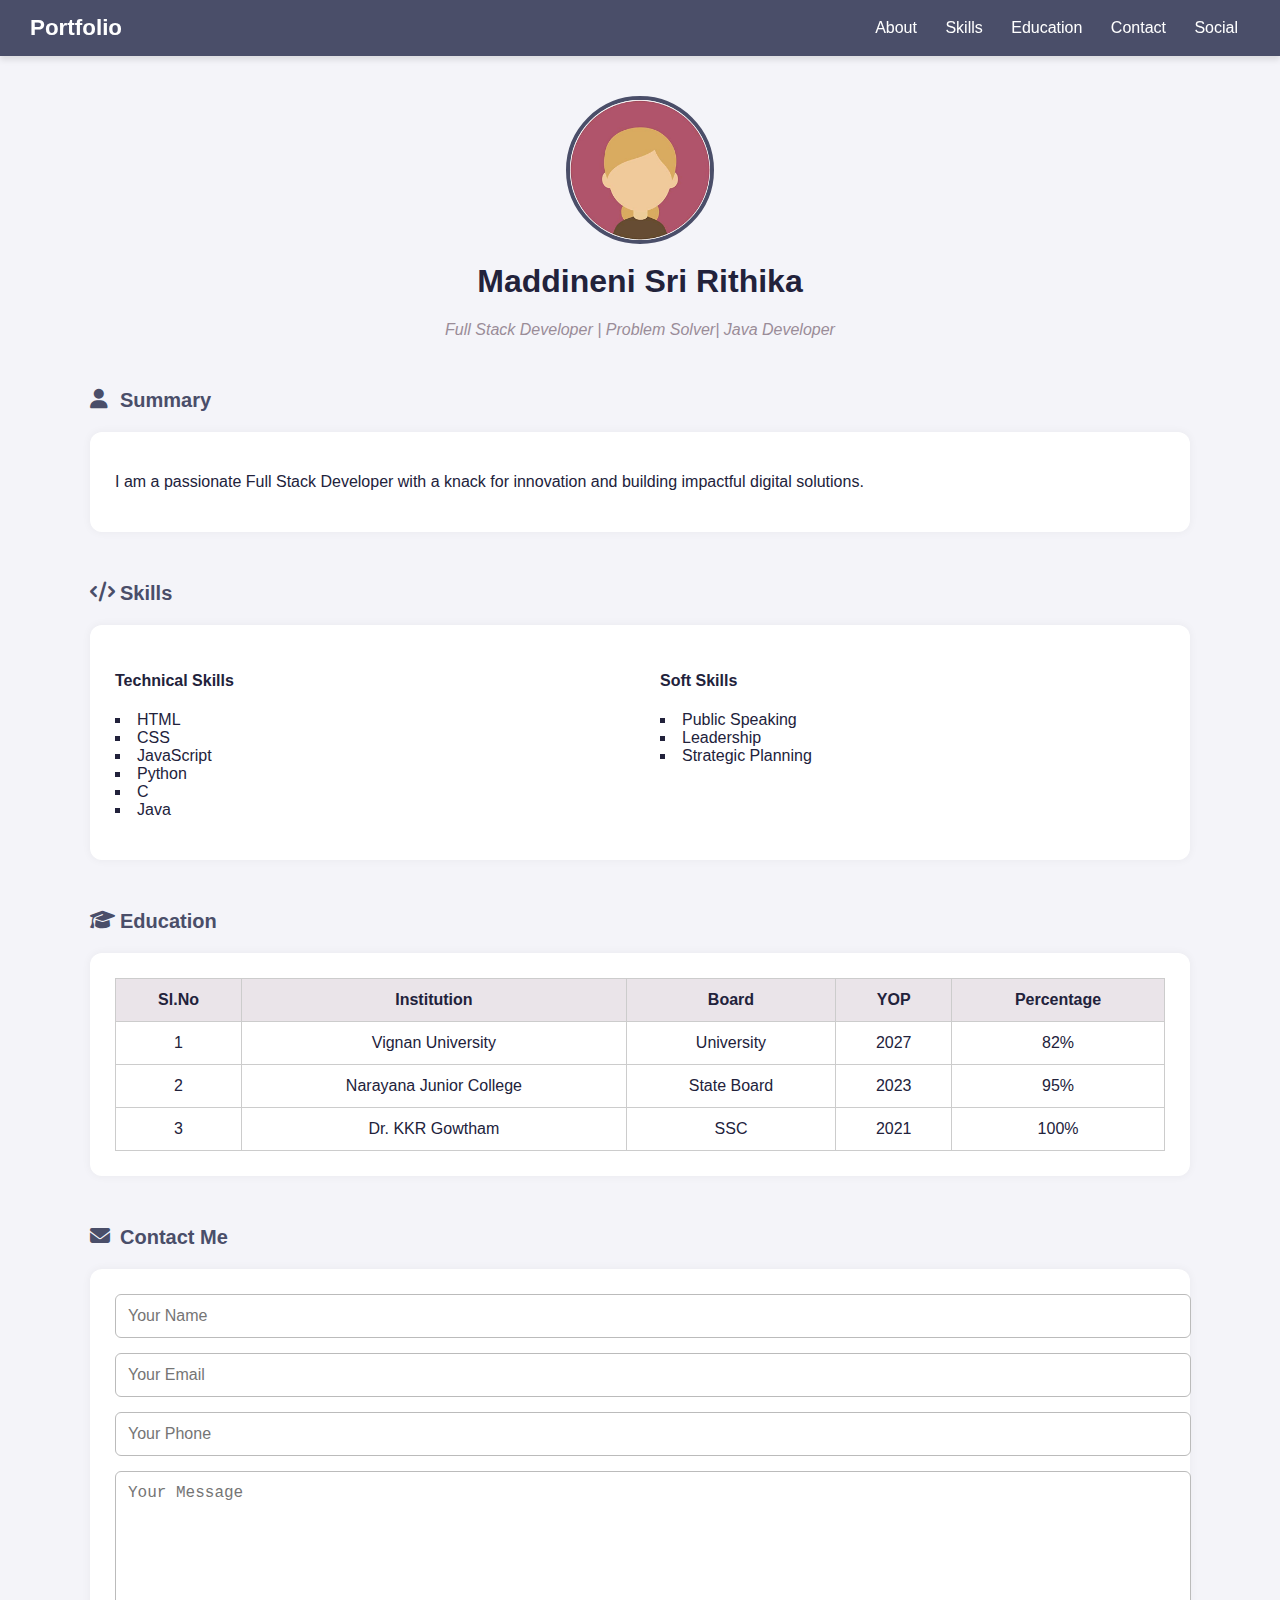
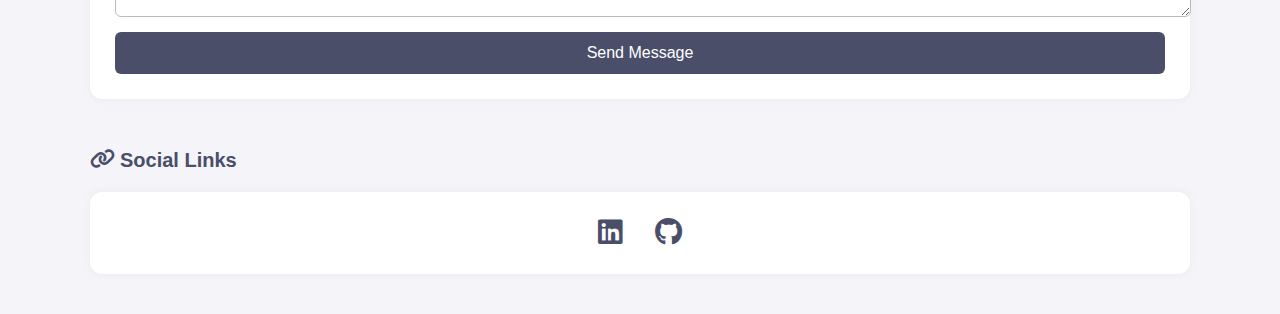
<file: Assignment-1/index.html>
<!DOCTYPE html>
<html lang="en">
<head>
  <meta charset="UTF-8" />
  <meta name="viewport" content="width=device-width, initial-scale=1.0"/>
  <title>Sri Rithika Portfolio</title>
  <link rel="shortcut icon" href="ion.webp" type="image/x-icon" />
  <link href="https://cdnjs.cloudflare.com/ajax/libs/font-awesome/6.7.2/css/all.min.css" rel="stylesheet" />
  <link rel="stylesheet" href="style.css" />
</head>
<body>
  <header class="navbar">
    <div class="logo">Portfolio</div>
    <nav>
      <a href="#summary">About</a>
      <a href="#skills">Skills</a>
      <a href="#education">Education</a>
      <a href="#contact">Contact</a>
      <a href="#social">Social</a>
    </nav>
  </header>

  <main class="container">
    <section class="hero">
      <img src="profile.jpg" alt="Profile" class="hero-img" />
      <h1 class="hero-name">Maddineni Sri Rithika</h1>
      <p class="hero-title">Full Stack Developer | Problem Solver| Java Developer</p>
    </section>

    <div class="divider"><i class="fas fa-user"></i> Summary</div>
    <section id="summary" class="section-box">
      <p>I am a passionate Full Stack Developer with a knack for innovation and building impactful digital solutions.</p>
    </section>

    <div class="divider"><i class="fas fa-code"></i> Skills</div>
    <section id="skills" class="section-box skills-grid">
      <div>
        <h4>Technical Skills</h4>
        <ul>
          <li>HTML</li>
          <li>CSS</li>
          <li>JavaScript</li>
          <li>Python</li>
          <li>C</li>
          <li>Java</li>
        </ul>
      </div>
      <div>
        <h4>Soft Skills</h4>
        <ul>
          <li>Public Speaking</li>
          <li>Leadership</li>
          <li>Strategic Planning</li>
        </ul>
      </div>
    </section>

    <div class="divider"><i class="fas fa-graduation-cap"></i> Education</div>
    <section id="education" class="section-box">
      <table>
        <thead>
          <tr>
            <th>Sl.No</th>
            <th>Institution</th>
            <th>Board</th>
            <th>YOP</th>
            <th>Percentage</th>
          </tr>
        </thead>
        <tbody>
          <tr>
            <td>1</td>
            <td>Vignan University</td>
            <td>University</td>
            <td>2027</td>
            <td>82%</td>
          </tr>
          <tr>
            <td>2</td>
            <td>Narayana Junior College</td>
            <td>State Board</td>
            <td>2023</td>
            <td>95%</td>
          </tr>
          <tr>
            <td>3</td>
            <td>Dr. KKR Gowtham </td>
            <td>SSC</td>
            <td>2021</td>
            <td>100%</td>
          </tr>
        </tbody>
      </table>
    </section>

    <div class="divider"><i class="fas fa-envelope"></i> Contact Me</div>
    <section id="contact" class="section-box contact-form">
      <form>
        <input type="text" placeholder="Your Name" required />
        <input type="email" placeholder="Your Email" required />
        <input type="tel" placeholder="Your Phone" />
        <textarea placeholder="Your Message" required></textarea>
        <button type="submit">Send Message</button>
      </form>
    </section>

    <div class="divider"><i class="fas fa-link"></i> Social Links</div>
    <section id="social" class="section-box social-links">
      <a href="https://www.linkedin.com/in/sri-rithika-9b113932a/" target="_blank"><i class="fab fa-linkedin"></i></a>
      <a href="https://github.com/srithika22" target="_blank"><i class="fab fa-github"></i></a>
      
    </section>
  </main>

</body>
</html>
</file>
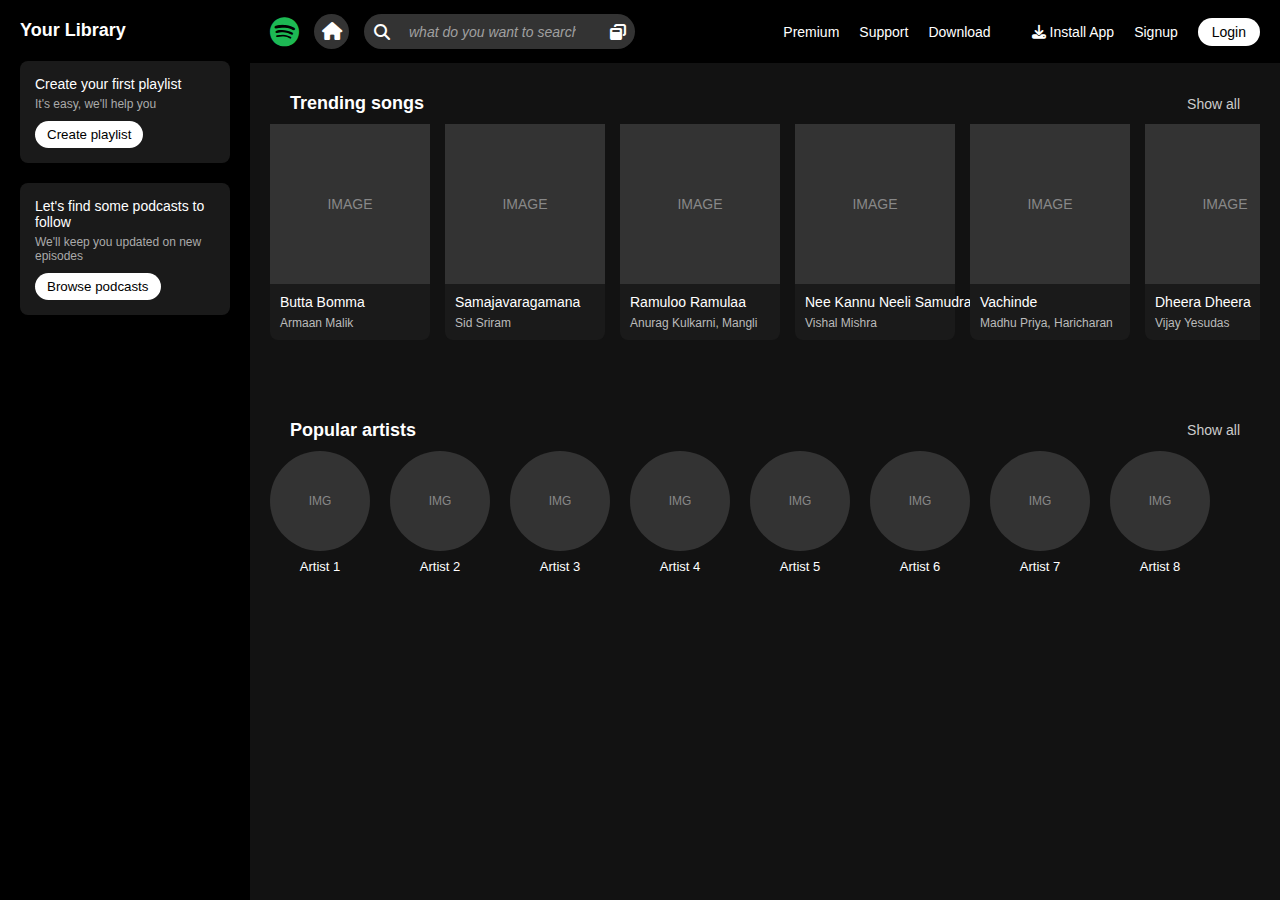
<file: Assignment-2/index.html>
<!DOCTYPE html>
<html lang="en">
  <head>
    <meta charset="UTF-8" />
    <title>Music Dashboard</title>
    <meta name="viewport" content="width=device-width, initial-scale=1.0" />

    <!-- Link to your CSS and FontAwesome -->
    <link rel="stylesheet" href="style.css" />
    <link
      rel="stylesheet"
      href="https://cdnjs.cloudflare.com/ajax/libs/font-awesome/6.7.2/css/all.min.css"
      integrity="sha512-Evv84Mr4kqVGRNSgIGL/F/aIDqQb7xQ2vcrdIwxfjThSH8CSR7PBEakCr51Ck+w+/U6swU2Im1vVX0SVk9ABhg=="
      crossorigin="anonymous"
      referrerpolicy="no-referrer"
    />
  </head>
  <body>
    <div class="container">
      <!-- ====== SIDEBAR ====== -->
      <aside class="sidebar">
        <h3 class="sidebar-title">Your Library</h3>

        <div class="box">
          <p>Create your first playlist</p>
          <small>It's easy, we'll help you</small>
          <button>Create playlist</button>
        </div>

        <div class="box">
          <p>Let's find some podcasts to follow</p>
          <small>We'll keep you updated on new episodes</small>
          <button>Browse podcasts</button>
        </div>
      </aside>
      <!-- ====== END OF SIDEBAR ====== -->

      <!-- ====== MAIN CONTENT AREA ====== -->
      <div class="main-box">
        <!-- ====== HEADER ====== -->
        <div class="header">
          <div class="hc1">
            <div class="hc11">
              <i class="fa-brands fa-spotify brand"></i>
            </div>
            <div class="hc12">
              <i class="fa-solid fa-house home"></i>
            </div>
            <div class="hc13">
              <div class="hc131">
                <i class="fa-solid fa-magnifying-glass search"></i>
              </div>
              <div class="hc132">
                <input
                  type="search"
                  class="ip-ser"
                  placeholder="what do you want to search?"
                />
              </div>
              <div class="hc133">
                <i class="fa-solid fa-window-restore search"></i>
              </div>
            </div>
          </div>
          <div class="hc2">
            <div class="hc21">
              <a href="">Premium</a>
              <a href="">Support</a>
              <a href="">Download</a>
            </div>
            <div class="bar"></div>
            <div class="hc22">
              <button><i class="fa-solid fa-download"></i> Install App</button>
            </div>
            <div class="hc23">
              <button>Signup</button>
            </div>
            <div class="hc24">
              <button>Login</button>
            </div>
          </div>
        </div>
        <!-- ====== END OF HEADER ====== -->

        <!-- ====== TRENDING SONGS SECTION ====== -->
        <section class="trending-section">
          <div class="section-header">
            <h2>Trending songs</h2>
            <a href="#" class="show-all">Show all</a>
          </div>

          <!-- Horizontally scrollable container -->
          <div class="trending-cards">
            <!-- Song 1 -->
            <div class="song-card">
              <div class="song-thumb">
                <div class="placeholder-img">Image</div>
              </div>
              <div class="song-info">
                <p class="song-title">Butta Bomma</p>
                <p class="song-artist">Armaan Malik</p>
              </div>
            </div>
            <!-- Song 2 -->
            <div class="song-card">
              <div class="song-thumb">
                <div class="placeholder-img">Image</div>
              </div>
              <div class="song-info">
                <p class="song-title">Samajavaragamana</p>
                <p class="song-artist">Sid Sriram</p>
              </div>
            </div>
            <!-- Song 3 -->
            <div class="song-card">
              <div class="song-thumb">
                <div class="placeholder-img">Image</div>
              </div>
              <div class="song-info">
                <p class="song-title">Ramuloo Ramulaa</p>
                <p class="song-artist">Anurag Kulkarni, Mangli</p>
              </div>
            </div>
            <!-- Song 4 -->
            <div class="song-card">
              <div class="song-thumb">
                <div class="placeholder-img">Image</div>
              </div>
              <div class="song-info">
                <p class="song-title">Nee Kannu Neeli Samudram</p>
                <p class="song-artist">Vishal Mishra</p>
              </div>
            </div>
            <!-- Song 5 -->
            <div class="song-card">
              <div class="song-thumb">
                <div class="placeholder-img">Image</div>
              </div>
              <div class="song-info">
                <p class="song-title">Vachinde</p>
                <p class="song-artist">Madhu Priya, Haricharan</p>
              </div>
            </div>
            <!-- Song 6 -->
            <div class="song-card">
              <div class="song-thumb">
                <div class="placeholder-img">Image</div>
              </div>
              <div class="song-info">
                <p class="song-title">Dheera Dheera</p>
                <p class="song-artist">Vijay Yesudas</p>
              </div>
            </div>
            <!-- Song 7 -->
            <div class="song-card">
              <div class="song-thumb">
                <div class="placeholder-img">Image</div>
              </div>
              <div class="song-info">
                <p class="song-title">Inkem Inkem Kaavaale</p>
                <p class="song-artist">Sid Sriram</p>
              </div>
            </div>
            <!-- Song 8 -->
            <div class="song-card">
              <div class="song-thumb">
                <div class="placeholder-img">Image</div>
              </div>
              <div class="song-info">
                <p class="song-title">Naatu Naatu</p>
                <p class="song-artist">Rahul Sipligunj, Kaala Bhairava</p>
              </div>
            </div>
            <!-- Song 9 -->
            <div class="song-card">
              <div class="song-thumb">
                <div class="placeholder-img">Image</div>
              </div>
              <div class="song-info">
                <p class="song-title">Maguva Maguva</p>
                <p class="song-artist">Sid Sriram</p>
              </div>
            </div>
            <!-- Song 10 -->
            <div class="song-card">
              <div class="song-thumb">
                <div class="placeholder-img">Image</div>
              </div>
              <div class="song-info">
                <p class="song-title">Yentha Sakkagunnave</p>
                <p class="song-artist">Siddharth Slathia</p>
              </div>
            </div>
          </div>
        </section>

        <!-- ====== POPULAR ARTISTS SECTION ====== -->
        <section class="artists-section">
          <div class="section-header">
            <h2>Popular artists</h2>
            <a href="#" class="show-all">Show all</a>
          </div>

          <!-- Horizontally scrollable container -->
          <div class="artists-cards">
            <!-- Artist 1 -->
            <div class="artist-card">
              <div class="artist-thumb">
                <div class="placeholder-circle">Img</div>
              </div>
              <p class="artist-name">Artist 1</p>
            </div>
            <!-- Artist 2 -->
            <div class="artist-card">
              <div class="artist-thumb">
                <div class="placeholder-circle">Img</div>
              </div>
              <p class="artist-name">Artist 2</p>
            </div>
            <!-- Artist 3 -->
            <div class="artist-card">
              <div class="artist-thumb">
                <div class="placeholder-circle">Img</div>
              </div>
              <p class="artist-name">Artist 3</p>
            </div>
            <!-- Artist 4 -->
            <div class="artist-card">
              <div class="artist-thumb">
                <div class="placeholder-circle">Img</div>
              </div>
              <p class="artist-name">Artist 4</p>
            </div>
            <!-- Artist 5 -->
            <div class="artist-card">
              <div class="artist-thumb">
                <div class="placeholder-circle">Img</div>
              </div>
              <p class="artist-name">Artist 5</p>
            </div>
            <!-- Artist 6 -->
            <div class="artist-card">
              <div class="artist-thumb">
                <div class="placeholder-circle">Img</div>
              </div>
              <p class="artist-name">Artist 6</p>
            </div>
            <!-- Artist 7 -->
            <div class="artist-card">
              <div class="artist-thumb">
                <div class="placeholder-circle">Img</div>
              </div>
              <p class="artist-name">Artist 7</p>
            </div>
            <!-- Artist 8 -->
            <div class="artist-card">
              <div class="artist-thumb">
                <div class="placeholder-circle">Img</div>
              </div>
              <p class="artist-name">Artist 8</p>
            </div>
          </div>
        </section>
        <!-- ====== END OF CONTENT ====== -->
      </div>
      <!-- ====== END OF MAIN CONTENT AREA ====== -->
    </div>
  </body>
</html>
</file>
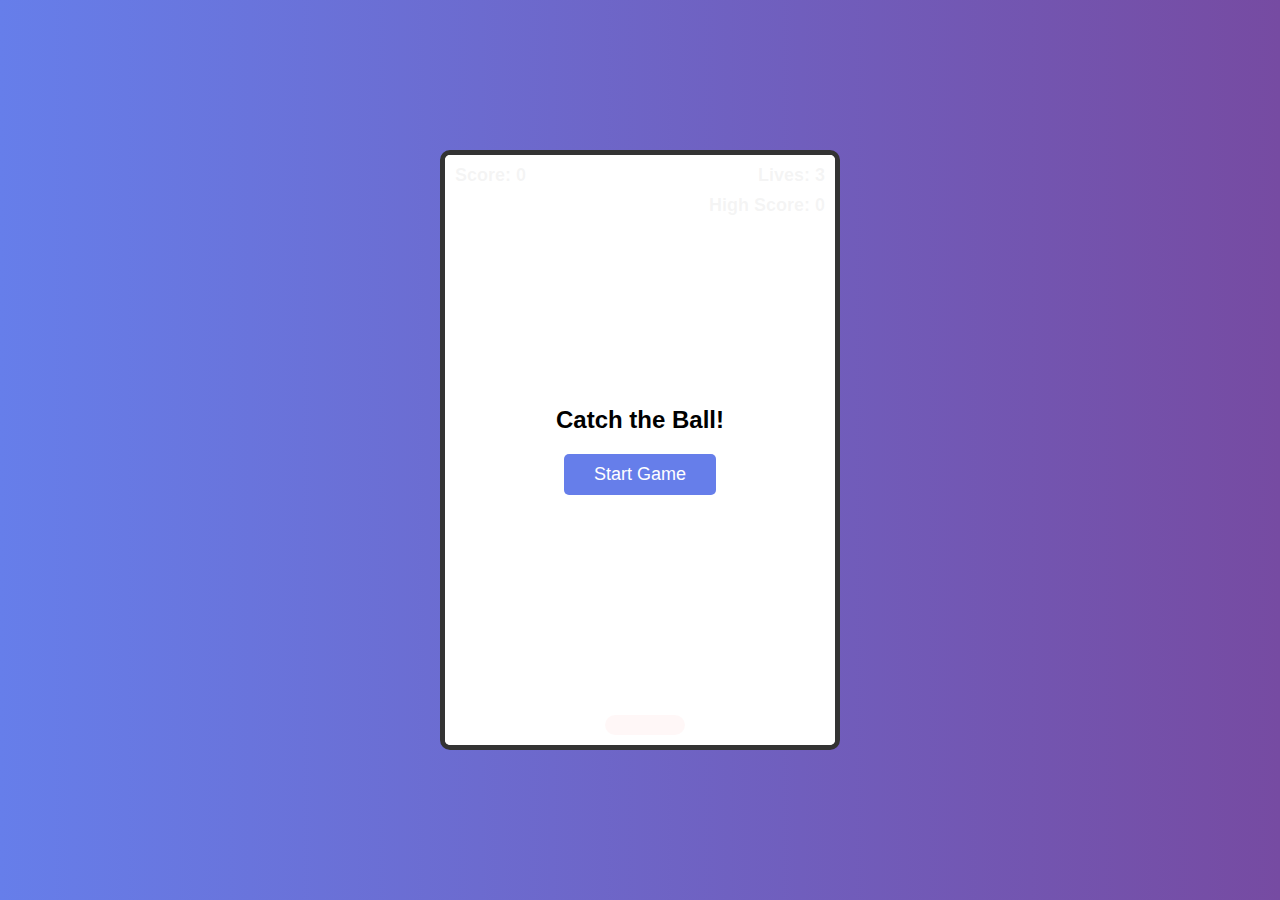
<file: Assignment-3/index.html>
<!DOCTYPE html>
<html lang="en">
<head>
  <meta charset="UTF-8">
  <meta name="viewport" content="width=device-width, initial-scale=1.0">
  <title>Catch the Ball Game</title>
  <link rel="stylesheet" href="style.css">
</head>
<body>
  <div id="gameArea">
    <div id="player"></div>
    <div id="score">Score: 0</div>
    <div id="lives">Lives: 3</div>
    <div id="highScore">High Score: 0</div>
    <div id="startScreen">
      <h2>Catch the Ball!</h2>
      <button id="startBtn">Start Game</button>
    </div>
    <div id="gameOverScreen" style="display:none;">
      <h2>Game Over!</h2>
      <p id="finalScore"></p>
      <button id="restartBtn">Restart</button>
    </div>
  </div>
  <audio id="catchSound" src="catch.mp3" preload="auto"></audio>
  <script src="game.js"></script>
</body>
</html>
</file>
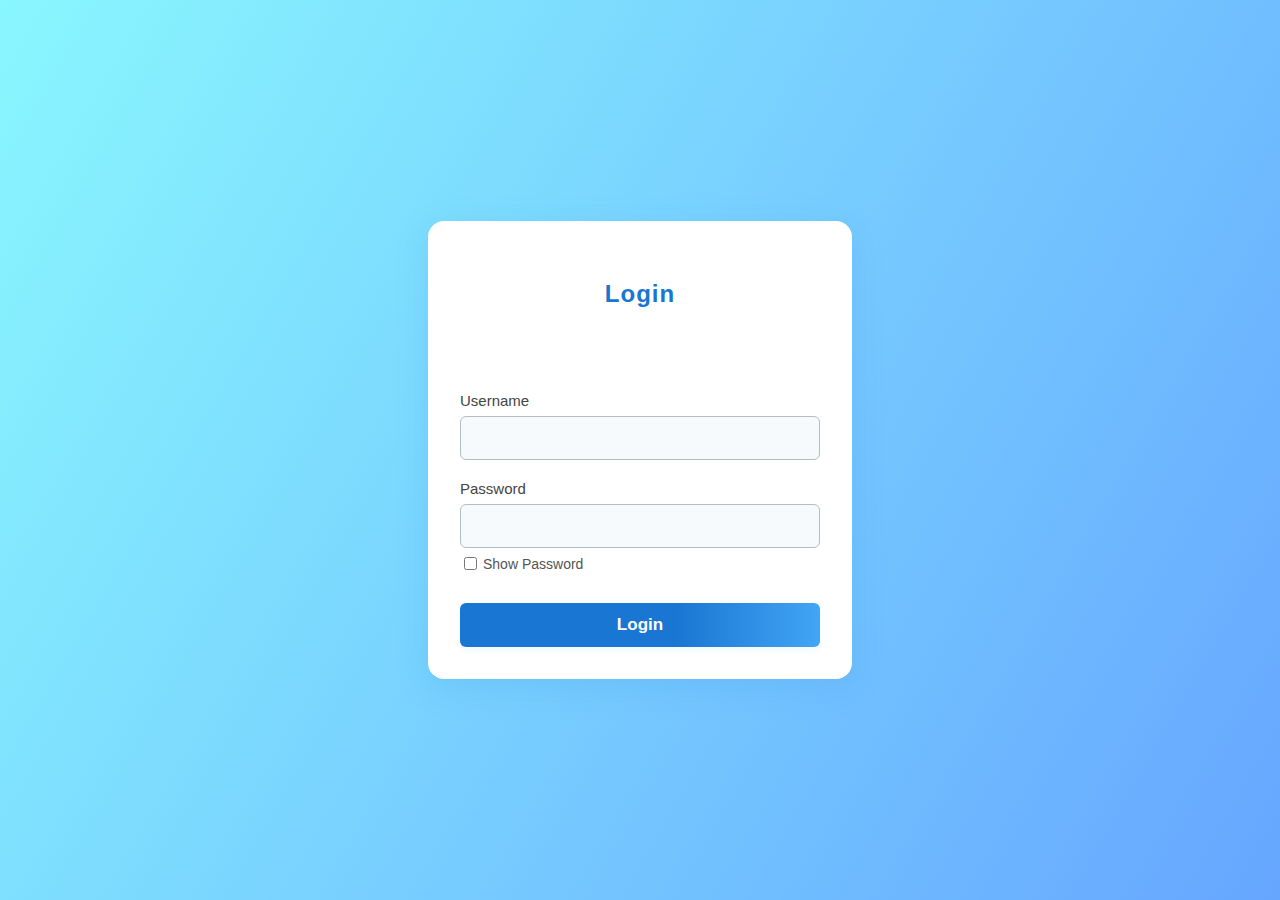
<file: Assignment-4/index.html>
<!DOCTYPE html>
<html lang="en">
<head>
    <meta charset="UTF-8">
    <title>Login Page</title>
    <link rel="stylesheet" href="style.css">
</head>
<body>
    <div class="login-container">
        <h2>Login</h2>
        <form id="loginForm" autocomplete="off">
            <div class="error" id="errorMsg"></div>
            <div class="success" id="successMsg"></div>
            <div class="form-group">
                <label for="username">Username</label>
                <input type="text" id="username" name="username" required>
            </div>
            <div class="form-group">
                <label for="password">Password</label>
                <input type="password" id="password" name="password" required>
                <div class="show-password">
                    <input type="checkbox" id="togglePassword"> Show Password
                </div>
            </div>
            <button type="submit" class="login-btn">Login</button>
        </form>
    </div>
    <script src="login.js"></script>
</body>
</html>
</file>
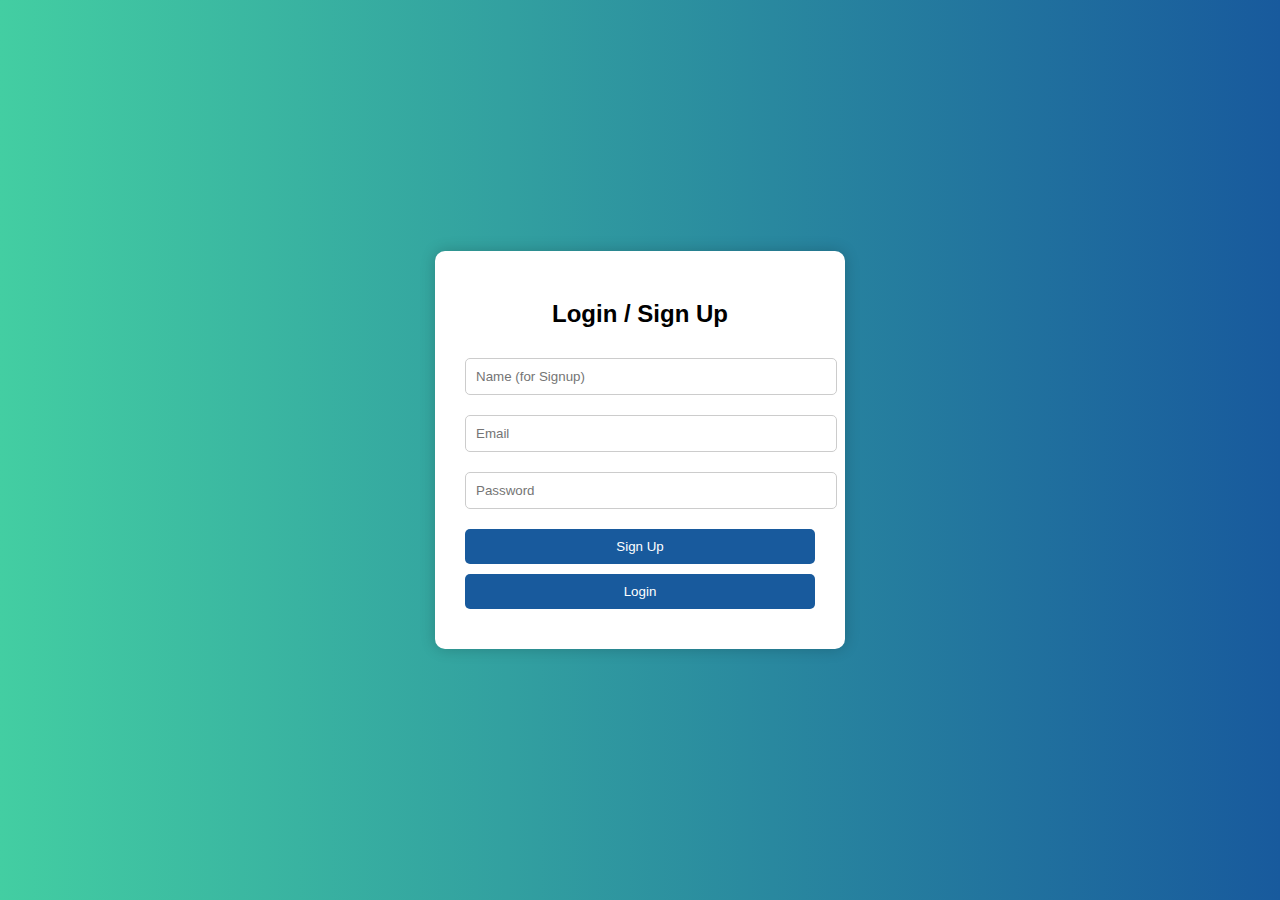
<file: Assignment-5/index.html>
<!DOCTYPE html>
<html lang="en">
<head>
  <meta charset="UTF-8">
  <meta name="viewport" content="width=device-width, initial-scale=1.0">
  <title>Login / Signup Page</title>
  <link rel="stylesheet" href="style.css">
</head>
<body>
  <div class="container">
    <h2>Login / Sign Up</h2>
    <input type="text" id="name" placeholder="Name (for Signup)">
    <input type="email" id="email" placeholder="Email">
    <input type="password" id="password" placeholder="Password">
    <button id="signupBtn">Sign Up</button>
    <button id="loginBtn">Login</button>
    <div id="message" class="message"></div>
  </div>
  <script src="script.js"></script>
</body>
</html>
</file>
<file: Assignment-1/style.css>
:root {
  --primary: #4a4e69;
  --secondary: #9a8c98;
  --background: #f4f4f9;
  --light: #fff;
  --dark: #22223b;
}

body {
  margin: 0;
  font-family: 'Segoe UI', sans-serif;
  background: var(--background);
  color: var(--dark);
  scroll-behavior: smooth;
}

.navbar {
  display: flex;
  justify-content: space-between;
  align-items: center;
  background: var(--primary);
  padding: 15px 30px;
  position: sticky;
  top: 0;
  z-index: 1000;
  box-shadow: 0 4px 6px rgba(0,0,0,0.1);
}

.navbar .logo {
  font-size: 1.4rem;
  color: var(--light);
  font-weight: bold;
}

.navbar nav a {
  margin: 0 12px;
  color: var(--light);
  text-decoration: none;
  font-weight: 500;
}

.navbar nav a:hover {
  text-decoration: underline;
}

.container {
  max-width: 1100px;
  margin: 0 auto;
  padding: 40px 20px;
}

.hero {
  text-align: center;
  margin-bottom: 40px;
}

.hero-img {
  width: 140px;
  height: 140px;
  border-radius: 50%;
  border: 4px solid var(--primary);
  object-fit: cover;
}

.hero-name {
  font-size: 32px;
  margin-top: 15px;
}

.hero-title {
  color: var(--secondary);
  font-style: italic;
}

.divider {
  font-size: 20px;
  font-weight: bold;
  margin: 50px 0 20px;
  position: relative;
  padding-left: 30px;
  color: var(--primary);
}

.divider i {
  position: absolute;
  left: 0;
  top: 0;
}

.section-box {
  background: var(--light);
  padding: 25px;
  border-radius: 12px;
  box-shadow: 0 0 10px rgba(0,0,0,0.05);
}

.skills-grid {
  display: flex;
  gap: 40px;
  flex-wrap: wrap;
}

.skills-grid div {
  flex: 1;
  min-width: 200px;
}

.skills-grid ul {
  list-style: square inside;
  padding: 0;
}

table {
  width: 100%;
  border-collapse: collapse;
}

th, td {
  padding: 12px;
  border: 1px solid #ccc;
  text-align: center;
}

th {
  background: #eae4e9;
  color: var(--dark);
}

.contact-form form {
  display: grid;
  gap: 15px;
}

input, textarea {
  width: 100%;
  padding: 12px;
  border: 1px solid #bbb;
  border-radius: 6px;
  font-size: 16px;
}

textarea {
  min-height: 120px;
  resize: vertical;
}

button {
  background: var(--primary);
  color: white;
  padding: 12px;
  font-size: 16px;
  border: none;
  border-radius: 6px;
  cursor: pointer;
  transition: background 0.3s ease;
}

button:hover {
  background: var(--dark);
}

.social-links {
  text-align: center;
  font-size: 28px;
}

.social-links a {
  margin: 0 12px;
  color: var(--primary);
  transition: color 0.3s;
}

.social-links a:hover {
  color: var(--dark);
}

footer {
  text-align: center;
  padding: 20px;
  background: var(--primary);
  color: white;
  margin-top: 40px;
}
</file>
<file: Assignment-3/style.css>
* {
  margin: 0;
  padding: 0;
  box-sizing: border-box;
}
body {
  font-family: Arial, sans-serif;
  display: flex;
  justify-content: center;
  align-items: center;
  height: 100vh;
  background: linear-gradient(to right, #667eea, #764ba2);
}
#gameArea {
  width: 400px;
  height: 600px;
  background-color: #ffffff;
  border: 5px solid #333;
  position: relative;
  overflow-y: auto; /* changed from hidden to auto */
  border-radius: 10px;
}
#player {
  width: 80px;
  height: 20px;
  background-color: #ff6b6b;
  position: absolute;
  bottom: 10px;
  left: 160px;
  border-radius: 10px;
}
.ball {
  width: 20px;
  height: 20px;
  background-color: #48dbfb;
  position: absolute;
  border-radius: 50%;
}
#score {
  position: absolute;
  top: 10px;
  left: 10px;
  font-weight: bold;
  font-size: 18px;
  color: #333;
}

/* ...existing code... */
#lives, #highScore {
  position: absolute;
  top: 10px;
  right: 10px;
  font-weight: bold;
  font-size: 18px;
  color: #333;
}
#highScore {
  top: 40px;
}
#startScreen, #gameOverScreen {
  position: absolute;
  top: 0; left: 0; right: 0; bottom: 0;
  background: rgba(255,255,255,0.95);
  display: flex;
  flex-direction: column;
  justify-content: center;
  align-items: center;
  z-index: 10;
}
#startBtn, #restartBtn {
  padding: 10px 30px;
  font-size: 18px;
  margin-top: 20px;
  border: none;
  background: #667eea;
  color: #fff;
  border-radius: 5px;
  cursor: pointer;
}
#startBtn:hover, #restartBtn:hover {
  background: #764ba2;
}
</file>
<file: Assignment-4/style.css>
body {
    background: linear-gradient(120deg, #89f7fe 0%, #66a6ff 100%);
    font-family: 'Segoe UI', Arial, sans-serif;
    min-height: 100vh;
    margin: 0;
    display: flex;
    align-items: center;
    justify-content: center;
}

.login-container {
    width: 360px;
    padding: 40px 32px 32px 32px;
    background: #fff;
    border-radius: 16px;
    box-shadow: 0 8px 32px rgba(52, 152, 219, 0.18);
    display: flex;
    flex-direction: column;
    align-items: center;
}

.login-container h2 {
    margin-bottom: 28px;
    color: #1976d2;
    letter-spacing: 1px;
    font-weight: 700;
}

form {
    width: 100%;
    display: flex;
    flex-direction: column;
    align-items: stretch;
}

.form-group {
    margin-bottom: 20px;
    display: flex;
    flex-direction: column;
    align-items: stretch;
}

.form-group label {
    margin-bottom: 7px;
    color: #444;
    font-weight: 500;
    font-size: 15px;
}

.form-group input[type="text"],
.form-group input[type="password"] {
    padding: 12px 10px;
    border: 1.5px solid #b0bec5;
    border-radius: 6px;
    font-size: 16px;
    background: #f7fafc;
    transition: border 0.2s;
    outline: none;
}

.form-group input[type="text"]:focus,
.form-group input[type="password"]:focus {
    border: 1.5px solid #1976d2;
    background: #e3f2fd;
}

.show-password {
    margin-top: 6px;
    font-size: 14px;
    color: #555;
    user-select: none;
    display: flex;
    align-items: center;
}

.show-password input[type="checkbox"] {
    margin-right: 6px;
}

.login-btn {
    margin-top: 10px;
    padding: 12px;
    background: linear-gradient(90deg, #1976d2 60%, #42a5f5 100%);
    color: #fff;
    border: none;
    border-radius: 6px;
    font-size: 17px;
    font-weight: 600;
    cursor: pointer;
    box-shadow: 0 2px 8px rgba(33, 150, 243, 0.08);
    transition: background 0.2s, transform 0.1s;
}

.login-btn:hover {
    background: linear-gradient(90deg, #1565c0 60%, #1976d2 100%);
    transform: translateY(-2px) scale(1.01);
}

.error, .success {
    font-size: 15px;
    margin-bottom: 10px;
    text-align: center;
    min-height: 18px;
}

.error {
    color: #d32f2f;
}

.success {
    color: #388e3c;
}
</file>
<file: Assignment-5/style.css>
body {
  font-family: Arial, sans-serif;
  background: linear-gradient(to right, #43cea2, #185a9d);
  display: flex;
  justify-content: center;
  align-items: center;
  height: 100vh;
  margin: 0;
}
.container {
  background: white;
  padding: 30px;
  border-radius: 10px;
  box-shadow: 0 0 15px rgba(0,0,0,0.2);
  width: 350px;
}
h2 {
  text-align: center;
  margin-bottom: 20px;
}
input {
  width: 100%;
  padding: 10px;
  margin: 10px 0;
  border: 1px solid #ccc;
  border-radius: 5px;
}
button {
  width: 100%;
  padding: 10px;
  margin-top: 10px;
  border: none;
  background: #185a9d;
  color: white;
  border-radius: 5px;
  cursor: pointer;
  transition: background 0.2s;
}
button:hover {
  background: #154276;
}
.message {
  text-align: center;
  margin-top: 10px;
  font-size: 14px;
  color: red;
}
.success {
  color: green;
}
</file>
<file: Assignment-2/style.css>
/* =========================

   GLOBAL RESET + BOX-SIZING

   ========================= */

* {

  margin: 0;

  padding: 0;

  box-sizing: border-box;

}



/* =========================

   BODY & CONTAINER

   ========================= */

body {

  font-family: Arial, sans-serif;

  background-color: #121212;

  color: #fff;

}



.container {

  display: flex;

  height: 100vh;

  overflow: hidden;

  flex-direction: row;

}



/* =========================

   SIDEBAR

   ========================= */

.sidebar {

  width: 250px;

  background-color: #000;

  padding: 20px;

  overflow-y: auto;

}



.sidebar-title {

  font-size: 18px;

  margin-bottom: 20px;

}



.box {

  background-color: #1a1a1a;

  padding: 15px;

  margin-bottom: 20px;

  border-radius: 8px;

}



.box p {

  font-size: 14px;

  margin-bottom: 5px;

}



.box small {

  display: block;

  margin-bottom: 10px;

  font-size: 12px;

  color: #aaa;

}



.box button {

  background-color: #fff;

  color: #000;

  border: none;

  padding: 6px 12px;

  border-radius: 20px;

  cursor: pointer;

  transition: all 0.3s ease;

}



.box button:hover {

  background-color: #1db954;

  color: #fff;

}



/* =========================

   MAIN CONTENT

   ========================= */

.main-box {

  flex: 1;

  display: flex;

  flex-direction: column;

  background-color: #121212;

  overflow-y: auto;

}



/* =========================

   HEADER

   ========================= */

.header {

  height: 7%;

  min-height: 60px;

  display: flex;

  justify-content: space-between;

  align-items: center;

  padding: 0 20px;

  background-color: #000;

}



.hc1 {

  display: flex;

  align-items: center;

  gap: 15px;

}



.hc11 {

  display: flex;

  justify-content: center;

  align-items: center;

}



.brand {

  font-size: 30px;

  color: #1db954;

}



.hc12 {

  display: flex;

  justify-content: center;

  align-items: center;

  background-color: #333;

  border-radius: 50%;

  width: 35px;

  height: 35px;

}



.home {

  font-size: 18px;

  color: white;

}



.hc13 {

  display: flex;

  align-items: center;

  background-color: #333;

  border-radius: 30px;

  height: 35px;

  overflow: hidden;

}



.hc131,

.hc133 {

  width: 35px;

  display: flex;

  justify-content: center;

  align-items: center;

}



.hc131 .search,

.hc133 .search {

  font-size: 16px;

  color: white;

}



.hc132 {

  flex: 1;

  display: flex;

  align-items: center;

}



.ip-ser {

  width: 100%;

  background-color: transparent;

  border: none;

  color: #fff;

  font-size: 14px;

  padding: 5px 10px;

  outline: none;

}



.ip-ser::placeholder {

  color: #bbb;

  font-style: italic;

  opacity: 0.8;

}



.hc2 {

  display: flex;

  align-items: center;

  gap: 20px;

}



.hc21 {

  display: flex;

  gap: 20px;

}



.hc21 a {

  color: white;

  text-decoration: none;

  font-size: 14px;

  transition: color 0.2s;

}



.hc21 a:hover {

  color: #1db954;

}



.bar {

  height: 50%;

  border-left: 1px solid #444;

}



.hc22 button,

.hc23 button,

.hc24 button {

  background-color: transparent;

  border: none;

  color: white;

  font-size: 14px;

  cursor: pointer;

  transition: color 0.2s;

}



.hc22 button:hover,

.hc23 button:hover {

  color: #1db954;

}



.hc24 button {

  background-color: #fff;

  color: #000;

  border-radius: 20px;

  padding: 6px 14px;

  transition: background-color 0.2s, color 0.2s;

}



.hc24 button:hover {

  background-color: #1db954;

  color: white;

}



/* =========================

   SECTION HEADER

   ========================= */

.section-header {

  display: flex;

  justify-content: space-between;

  align-items: center;

  margin: 30px 20px 10px;

}



.section-header h2 {

  font-size: 18px;

  color: #fff;

}



.section-header .show-all {

  color: #ccc;

  text-decoration: none;

  font-size: 14px;

}



.section-header .show-all:hover {

  color: #fff;

}



/* =========================

   TRENDING SONGS

   ========================= */

.trending-section {

  padding: 0 20px;

}



.trending-cards {

  display: flex;

  gap: 15px;

  overflow-x: auto;

  overflow-y: hidden;

  white-space: nowrap;

  padding-bottom: 10px;

  margin-bottom: 40px;

  scroll-behavior: smooth;

}



.trending-cards::-webkit-scrollbar {

  height: 6px;

}

.trending-cards::-webkit-scrollbar-thumb {

  background-color: #444;

  border-radius: 3px;

}

.trending-cards::-webkit-scrollbar-track {

  background-color: #1a1a1a;

}



.song-card {

  background-color: #1a1a1a;

  border-radius: 8px;

  width: 160px;

  flex: 0 0 auto;

  display: flex;

  flex-direction: column;

  cursor: pointer;

  transition: transform 0.2s ease-in-out;

}

.song-card:hover {

  transform: translateY(-5px);

}



.song-thumb {

  width: 100%;

  height: 160px;

  background-color: #333;

  display: flex;

  justify-content: center;

  align-items: center;

}

.song-thumb .placeholder-img {

  color: #888;

  font-size: 14px;

  text-transform: uppercase;

}



.song-info {

  padding: 10px;

}

.song-title {

  font-size: 14px;

  color: #fff;

  margin-bottom: 5px;

  line-height: 1.2;

}

.song-artist {

  font-size: 12px;

  color: #bbb;

}



/* =========================

   POPULAR ARTISTS

   ========================= */

.artists-section {

  padding: 0 20px 40px;

}



.artists-cards {

  display: flex;

  gap: 20px;

  overflow-x: auto;

  overflow-y: hidden;

  white-space: nowrap;

  padding-bottom: 10px;

  scroll-behavior: smooth;

}



.artists-cards::-webkit-scrollbar {

  height: 6px;

}

.artists-cards::-webkit-scrollbar-thumb {

  background-color: #444;

  border-radius: 3px;

}

.artists-cards::-webkit-scrollbar-track {

  background-color: #1a1a1a;

}



.artist-card {

  width: 100px;

  flex: 0 0 auto;

  text-align: center;

  cursor: pointer;

  transition: transform 0.2s ease-in-out;

}

.artist-card:hover {

  transform: scale(1.05);

}



.artist-thumb {
  width: 100px;
  height: 100px;
  border-radius: 50%;
  background-color: #333;
  overflow: hidden;
  margin-bottom: 8px;
  display: flex;
  justify-content: center;
  align-items: center;
}
.artist-thumb .placeholder-circle {
  color: #888;
  font-size: 12px;
  text-transform: uppercase;
}

.artist-name {
  font-size: 13px;
  color: #fff;
  text-overflow: ellipsis;
  white-space: nowrap;
  overflow: hidden;
}



/* =========================

   RESPONSIVE DESIGN

   ========================= */

@media (max-width: 768px) {
  .container {
    flex-direction: column;
  }

  .sidebar {
    width: 100%;
    order: 2;
  }

  .main-box {
    order: 1;
  }

  .header {
    flex-direction: column;
    gap: 10px;
    height: auto;
    padding: 10px;
  }

  .hc1,.hc2 {
    flex-direction: column;
    gap: 10px;
  }

  .hc13 {
    width: 100%;
  }
  .hc21 {
    flex-wrap: wrap;
    justify-content: center;

  }
/* =========================
   GLOBAL RESET + BOX-SIZING
   ========================= */
* {
  margin: 0;
  padding: 0;
  box-sizing: border-box;
}

/* =========================
   BODY & CONTAINER
   ========================= */
body {
  font-family: Arial, sans-serif;
  background-color: #121212;
  color: #fff;
}

.container {
  display: flex;
  height: 100vh;
  overflow: hidden;
  flex-direction: row;
}

/* =========================
   SIDEBAR
   ========================= */
.sidebar {
  width: 250px;
  background-color: #000;
  padding: 20px;
  overflow-y: auto;
}

.sidebar-title {
  font-size: 18px;
  margin-bottom: 20px;
}

.box {
  background-color: #1a1a1a;
  padding: 15px;
  margin-bottom: 20px;
  border-radius: 8px;
}

.box p {
  font-size: 14px;
  margin-bottom: 5px;
}

.box small {
  display: block;
  margin-bottom: 10px;
  font-size: 12px;
  color: #aaa;
}

.box button {
  background-color: #fff;
  color: #000;
  border: none;
  padding: 6px 12px;
  border-radius: 20px;
  cursor: pointer;
  transition: all 0.3s ease;
}

.box button:hover {
  background-color: #1db954;
  color: #fff;
}

/* =========================
   MAIN CONTENT
   ========================= */
.main-box {
  flex: 1;
  display: flex;
  flex-direction: column;
  background-color: #121212;
  overflow-y: auto;
}

/* =========================
   HEADER
   ========================= */
.header {
  height: 7%;
  min-height: 60px;
  display: flex;
  justify-content: space-between;
  align-items: center;
  padding: 0 20px;
  background-color: #000;
}

.hc1 {
  display: flex;
  align-items: center;
  gap: 15px;
}

.hc11 {
  display: flex;
  justify-content: center;
  align-items: center;
}

.brand {
  font-size: 30px;
  color: #1db954;
}

.hc12 {
  display: flex;
  justify-content: center;
  align-items: center;
  background-color: #333;
  border-radius: 50%;
  width: 35px;
  height: 35px;
}

.home {
  font-size: 18px;
  color: white;
}

.hc13 {
  display: flex;
  align-items: center;
  background-color: #333;
  border-radius: 30px;
  height: 35px;
  overflow: hidden;
}

.hc131,
.hc133 {
  width: 35px;
  display: flex;
  justify-content: center;
  align-items: center;
}

.hc131 .search,
.hc133 .search {
  font-size: 16px;
  color: white;
}

.hc132 {
  flex: 1;
  display: flex;
  align-items: center;
}

.ip-ser {
  width: 100%;
  background-color: transparent;
  border: none;
  color: #fff;
  font-size: 14px;
  padding: 5px 10px;
  outline: none;
}

.ip-ser::placeholder {
  color: #bbb;
  font-style: italic;
  opacity: 0.8;
}

.hc2 {
  display: flex;
  align-items: center;
  gap: 20px;
}

.hc21 {
  display: flex;
  gap: 20px;
}

.hc21 a {
  color: white;
  text-decoration: none;
  font-size: 14px;
  transition: color 0.2s;
}

.hc21 a:hover {
  color: #1db954;
}

.bar {
  height: 50%;
  border-left: 1px solid #444;
}

.hc22 button,
.hc23 button,
.hc24 button {
  background-color: transparent;
  border: none;
  color: white;
  font-size: 14px;
  cursor: pointer;
  transition: color 0.2s;
}

.hc22 button:hover,
.hc23 button:hover {
  color: #1db954;
}

.hc24 button {
  background-color: #fff;
  color: #000;
  border-radius: 20px;
  padding: 6px 14px;
  transition: background-color 0.2s, color 0.2s;
}

.hc24 button:hover {
  background-color: #1db954;
  color: white;
}

/* =========================
   SECTION HEADER
   ========================= */
.section-header {
  display: flex;
  justify-content: space-between;
  align-items: center;
  margin: 30px 20px 10px;
}

.section-header h2 {
  font-size: 18px;
  color: #fff;
}

.section-header .show-all {
  color: #ccc;
  text-decoration: none;
  font-size: 14px;
}

.section-header .show-all:hover {
  color: #fff;
}

/* =========================
   TRENDING SONGS
   ========================= */
.trending-section {
  padding: 0 20px;
}

.trending-cards {
  display: flex;
  gap: 15px;
  overflow-x: auto;
  overflow-y: hidden;
  white-space: nowrap;
  padding-bottom: 10px;
  margin-bottom: 40px;
  scroll-behavior: smooth;
}

.trending-cards::-webkit-scrollbar {
  height: 6px;
}
.trending-cards::-webkit-scrollbar-thumb {
  background-color: #444;
  border-radius: 3px;
}
.trending-cards::-webkit-scrollbar-track {
  background-color: #1a1a1a;
}

.song-card {
  background-color: #1a1a1a;
  border-radius: 8px;
  width: 160px;
  flex: 0 0 auto;
  display: flex;
  flex-direction: column;
  cursor: pointer;
  transition: transform 0.2s ease-in-out;
}
.song-card:hover {
  transform: translateY(-5px);
}

.song-thumb {
  width: 100%;
  height: 160px;
  background-color: #333;
  display: flex;
  justify-content: center;
  align-items: center;
}
.song-thumb .placeholder-img {
  color: #888;
  font-size: 14px;
  text-transform: uppercase;
}

.song-info {
  padding: 10px;
}
.song-title {
  font-size: 14px;
  color: #fff;
  margin-bottom: 5px;
  line-height: 1.2;
}
.song-artist {
  font-size: 12px;
  color: #bbb;
}

/* =========================
   POPULAR ARTISTS
   ========================= */
.artists-section {
  padding: 0 20px 40px;
}

.artists-cards {
  display: flex;
  gap: 20px;
  overflow-x: auto;
  overflow-y: hidden;
  white-space: nowrap;
  padding-bottom: 10px;
  scroll-behavior: smooth;
}

.artists-cards::-webkit-scrollbar {
  height: 6px;
}
.artists-cards::-webkit-scrollbar-thumb {
  background-color: #444;
  border-radius: 3px;
}
.artists-cards::-webkit-scrollbar-track {
  background-color: #1a1a1a;
}

.artist-card {
  width: 100px;
  flex: 0 0 auto;
  text-align: center;
  cursor: pointer;
  transition: transform 0.2s ease-in-out;
}
.artist-card:hover {
  transform: scale(1.05);
}

.artist-thumb {
  width: 100px;
  height: 100px;
  border-radius: 50%;
  background-color: #333;
  overflow: hidden;
  margin-bottom: 8px;
  display: flex;
  justify-content: center;
  align-items: center;
}
.artist-thumb .placeholder-circle {
  color: #888;
  font-size: 12px;
  text-transform: uppercase;
}

.artist-name {
  font-size: 13px;
  color: #fff;
  text-overflow: ellipsis;
  white-space: nowrap;
  overflow: hidden;
}

/* =========================
   RESPONSIVE DESIGN
   ========================= */
@media (max-width: 768px) {
  .container {
    flex-direction: column;
  }

  .sidebar {
    width: 100%;
    order: 2;
  }

  .main-box {
    order: 1;
  }

  .header {
    flex-direction: column;
    gap: 10px;
    height: auto;
    padding: 10px;
  }

  .hc1,
  .hc2 {
    flex-direction: column;
    gap: 10px;
  }

  .hc13 {
    width: 100%;
  }

  .hc21 {
    flex-wrap: wrap;
    justify-content: center;
  }
}

}
</file>
